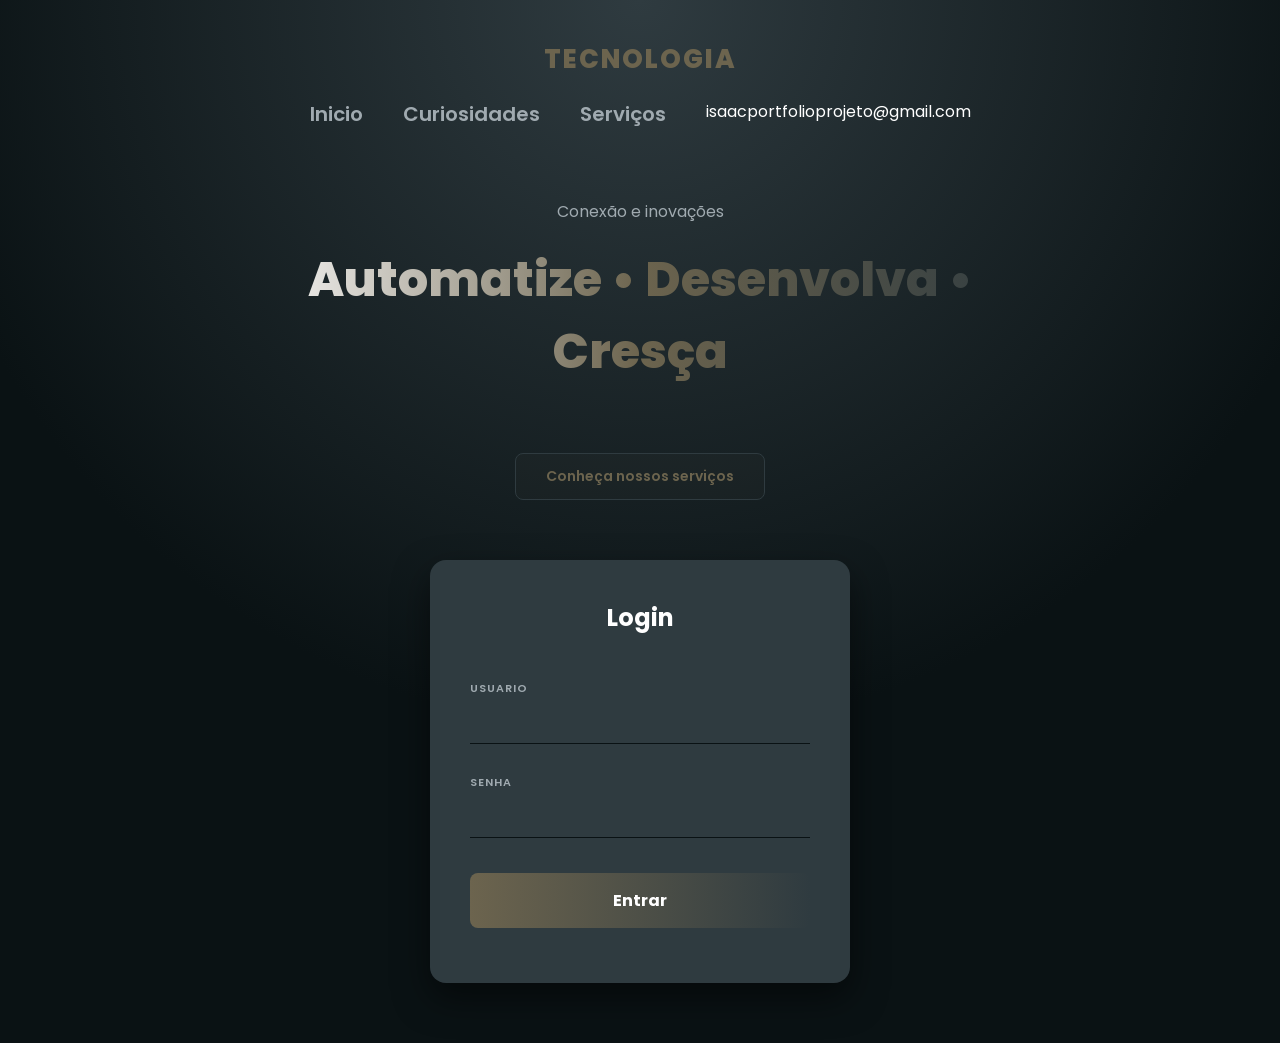
<file: index.html>
<!DOCTYPE html>
<html lang="pt-br">
<head>
    <meta charset="UTF-8">
    <meta name="viewport" content="width=device-width, initial-scale=1.0">
     <link rel="shortcut icon" href="Imagens/2111125.png" type="image/x-icon">
     <link rel="stylesheet" href="style.css">
    <title>Projeto isaac</title>
</head>
<body>
    <header>
        <h1>Tecnologia</h1>
    </header>
   <nav>
     <a href="index.html">Inicio</a>
     <a href="pag02.html">Curiosidades</a>
     <a href="mailto:isaacportfolioprojeto@gmail.com">Serviços</a>
     <p>isaacportfolioprojeto@gmail.com</p>
   </nav>
   <main>
    <section class="Persona1">
        <P>Conexão e inovações</P>
        <h2>Automatize • Desenvolva • Cresça</h2>
        <br>
        <Button><a href="pag02.html">Conheça nossos serviços</a></Button>
        </section>
   </main>

   <Section class="Login">
    <H2>Login</H2>
      <form id="loginforma">

        <label for="usuario">usuario</label>
        <input type="text" id="usuario">

        <label for="senha">senha</label>
        <input type="password" id="senha">

        <button type="submit">Entrar</button>
     </form>
    <p id="mensagem"></p>
   </Section>
  
    
</body>
<script src="script.js"></script>
</html>
</file>
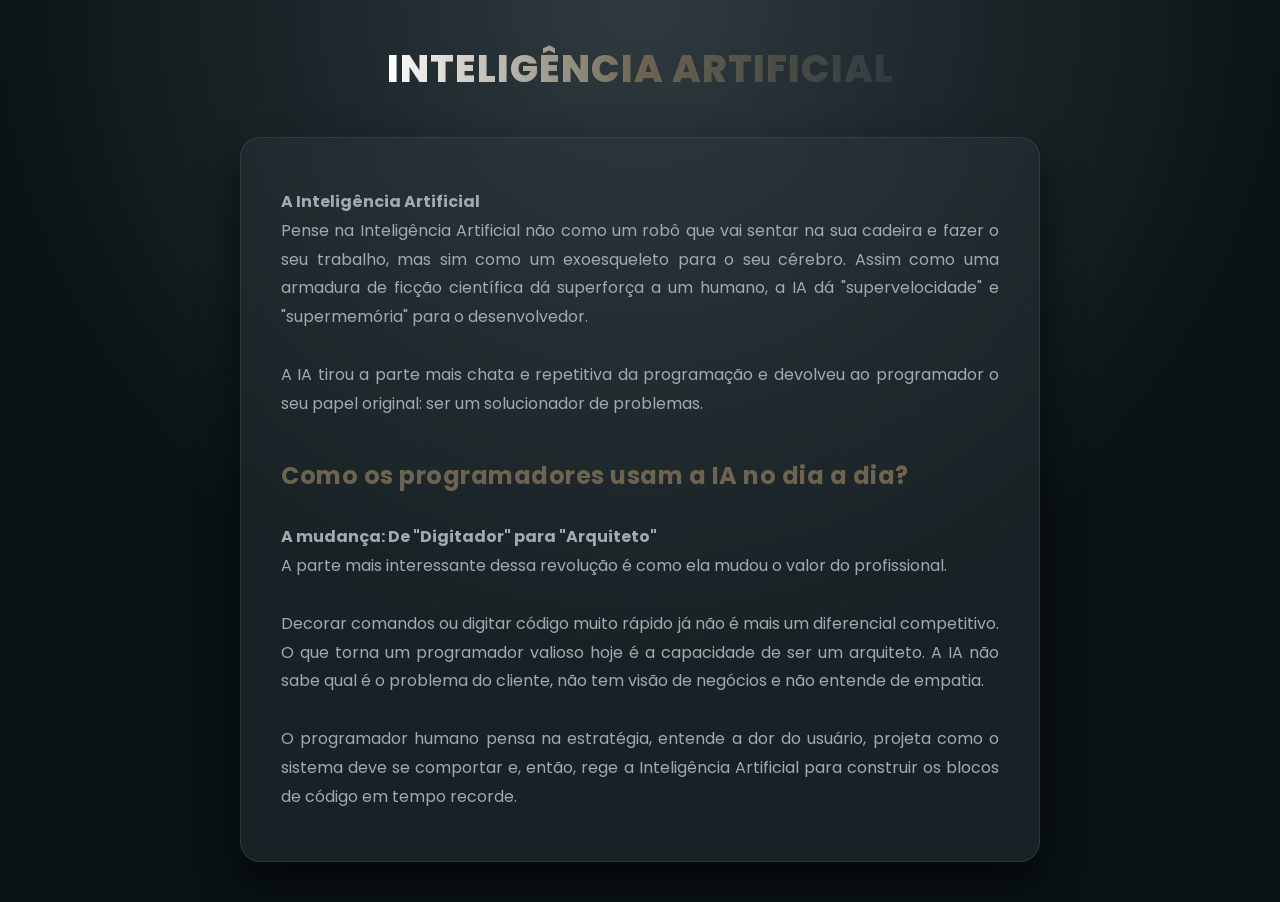
<file: pag02.html>
<!DOCTYPE html>
<html lang="pt-br">
<head>
    <meta charset="UTF-8">
    <meta name="viewport" content="width=device-width, initial-scale=1.0">
    <title>Sobre tecnologia - Inteligência Artificial</title>
    <link href="https://fonts.googleapis.com/css2?family=Poppins:wght@300;400;500;600;700;800&display=swap" rel="stylesheet">
    <link rel="shortcut icon" href="Imagens/2111125.png" type="image/x-icon">
    
    <style>
        
        
        *{
            margin: 0;
            padding: 0;
            box-sizing: border-box;
            font-family: 'Poppins', sans-serif;
        }

        body {
            background-color: #0A1214; 
            background-image: radial-gradient(circle at top, #2F3B40 0%, #0A1214 60%);
            color: #ffffff;
            min-height: 100vh;
            display: flex;
            flex-direction: column;
            align-items: center;
            padding: 40px 20px;
        }

       
        h1.header {
            font-size: 38px;
            font-weight: 800;
            letter-spacing: 1px;
            text-transform: uppercase;
            text-align: center;
            margin-bottom: 40px;
            
            background: linear-gradient(90deg, #ffffff, #6C644E, #2F3B40);
            -webkit-background-clip: text;
            -webkit-text-fill-color: transparent;
            background-clip: text;
            color: transparent;
        }

        
        main {
            width: 100%;
            max-width: 800px;
            background-color: rgba(47, 59, 64, 0.4); /* Fundo translúcido */
            backdrop-filter: blur(10px); /* Efeito vidro fosco */
            border: 1px solid rgba(108, 100, 78, 0.3); /* Borda sutil */
            border-radius: 20px;
            padding: 50px 40px;
            box-shadow: 0 20px 40px rgba(0, 0, 0, 0.6);
            display: flex;
            flex-direction: column;
            gap: 30px;
            transition: transform 0.3s ease, border-color 0.3s ease;
        }

      
        main:hover {
            border-color: #6C644E;
            transform: translateY(-3px);
        }

    
        main h2 {
            font-size: 24px;
            font-weight: 700;
            color: #6C644E;
            margin-top: 10px;
            letter-spacing: 0.5px;
        }

       
        main p {
            color: #a0aab0;
            font-size: 16px;
            line-height: 1.8;
            text-align: justify;
        }

        
        @media (max-width: 768px) {
            h1.header {
                font-size: 28px;
            }

            main {
                padding: 30px 20px;
            }

            main h2 {
                font-size: 20px;
            }

            main p {
                font-size: 15px;
            }
        }
    </style>
</head>
<body>

    <h1 class="header">Inteligência Artificial</h1>
    
    <main>
        <p>
            <strong>A Inteligência Artificial</strong><br>
            Pense na Inteligência Artificial não como um robô que vai sentar na sua cadeira e fazer o seu trabalho, mas sim como um exoesqueleto para o seu cérebro. Assim como uma armadura de ficção científica dá superforça a um humano, a IA dá "supervelocidade" e "supermemória" para o desenvolvedor.<br><br>
            A IA tirou a parte mais chata e repetitiva da programação e devolveu ao programador o seu papel original: ser um solucionador de problemas.
        </p>

        <h2>Como os programadores usam a IA no dia a dia?</h2>
        
        <p>
            <strong>A mudança: De "Digitador" para "Arquiteto"</strong><br>
            A parte mais interessante dessa revolução é como ela mudou o valor do profissional.<br><br>
            Decorar comandos ou digitar código muito rápido já não é mais um diferencial competitivo. O que torna um programador valioso hoje é a capacidade de ser um arquiteto. A IA não sabe qual é o problema do cliente, não tem visão de negócios e não entende de empatia.<br><br>
            O programador humano pensa na estratégia, entende a dor do usuário, projeta como o sistema deve se comportar e, então, rege a Inteligência Artificial para construir os blocos de código em tempo recorde.
        </p>
    </main>
</body>
</html>
</file>
<file: style.css>
/*Fonte Poppins*/
@import url('https://fonts.googleapis.com/css2?family=Poppins:wght@300;400;600;700;800&display=swap');

* {
    margin: 0;
    padding: 0;
    box-sizing: border-box;
    font-family: 'Poppins', sans-serif;
}

body {
    
    background-color: #0A1214; 
    background-image: radial-gradient(circle at top, #2F3B40 0%, #0A1214 60%);
    color: #ffffff;
    min-height: 100vh;
    display: flex;
    flex-direction: column;
    align-items: center;
}

header {
    width: 100%;
    text-align: center;
    padding: 40px 20px 10px;
}

header h1 {
    font-size: 26px;
    font-weight: 800;
    letter-spacing: 2px;
    text-transform: uppercase;
    color: #6C644E; 
}

nav {
    display: flex;
    justify-content: center;
    gap: 40px;
    padding: 10px 20px;
    width: 100%;
}

nav a {
    color: #a0aab0; 
    text-decoration: none;
    font-size: 20px;
    font-weight: 600;
    transition: color 0.3s;
}

nav a:hover {
    color: #6C644E; 
}

main {
    width: 100%;
    display: flex;
    justify-content: center;
    padding: 60px 20px;
    text-align: center;
}

.Persona1 {
    max-width: 800px;
    width: 100%;
}

.Persona1 p {
    color: #a0aab0;
    font-size: 16px;
    margin-bottom: 20px;
}

.Persona1 h2 {
    font-size: 48px;
    font-weight: 800;
    margin-bottom: 40px;
    
    
    background: linear-gradient(90deg, #ffffff, #6C644E, #2F3B40);
    -webkit-background-clip: text;
    -webkit-text-fill-color: transparent;
    background-clip: text;
    color: transparent;
}

.Persona1 button {
    
    background-color: rgba(108, 100, 78, 0.05); 
    border: 1px solid #2F3B40; 
    border-radius: 8px;
    cursor: pointer;
    transition: all 0.3s ease;
}

.Persona1 button:hover {
    background-color: rgba(108, 100, 78, 0.15);
    border-color: #6C644E;
}

.Persona1 button a {
    display: inline-block;
    padding: 12px 30px;
    color: #6C644E; 
    text-decoration: none;
    font-size: 14px;
    font-weight: 600;
}

.Login {
    background-color: #2F3B40; 
    padding: 40px;
    border-radius: 16px;
    box-shadow: 0 15px 35px rgba(0,0,0,0.5);
    width: 90%; 
    max-width: 420px;
    display: flex;
    flex-direction: column;
    margin-bottom: 60px;
}

.Login h2 {
    text-align: center;
    font-size: 24px;
    margin-bottom: 30px;
    font-weight: 700;
    color: #ffffff;
}

#loginforma {
    display: flex;
    flex-direction: column;
}

#loginforma label {
    font-size: 11px;
    color: #a0aab0;
    text-transform: uppercase;
    letter-spacing: 1px;
    margin-top: 15px;
    margin-bottom: 5px;
    font-weight: 600;
}

#loginforma input {
    background: transparent;
    border: none;
    border-bottom: 1px solid #0A1214; 
    color: #fff;
    font-size: 16px;
    padding: 8px 0;
    margin-bottom: 15px;
    outline: none;
    transition: border-color 0.3s;
}

#loginforma input:focus {
    border-bottom-color: #6C644E; 
}

#loginforma button {
   
    background: linear-gradient(90deg, #6C644E, #2F3B40);
    color: #fff;
    border: none;
    padding: 15px;
    border-radius: 8px;
    font-size: 16px;
    font-weight: 700;
    cursor: pointer;
    margin-top: 20px;
    transition: opacity 0.3s;
}

#loginforma button:hover {
    opacity: 0.9;
}

#mensagem {
    text-align: center;
    margin-top: 15px;
    color: #ff4c4c;
    font-size: 14px;
}

@media (max-width: 768px) {
    header {
        padding: 30px 15px 10px;
    }
    
    header h1 {
        font-size: 22px;
    }
    
    .Persona1 h2 {
        font-size: 36px; 
        margin-bottom: 30px;
    }
    
    main {
        padding: 40px 15px;
    }
}

@media (max-width: 480px) {
    nav {
        gap: 20px; 
    }
    
    nav a {
        font-size: 13px;
    }
    
    .Persona1 p {
        font-size: 14px; 
    }
    
    .Persona1 h2 {
        font-size: 28px; 
    }
    
    .Login {
        padding: 30px 20px;
    }
    
    .Persona1 button a {
        padding: 12px 20px;
    }
}
</file>
